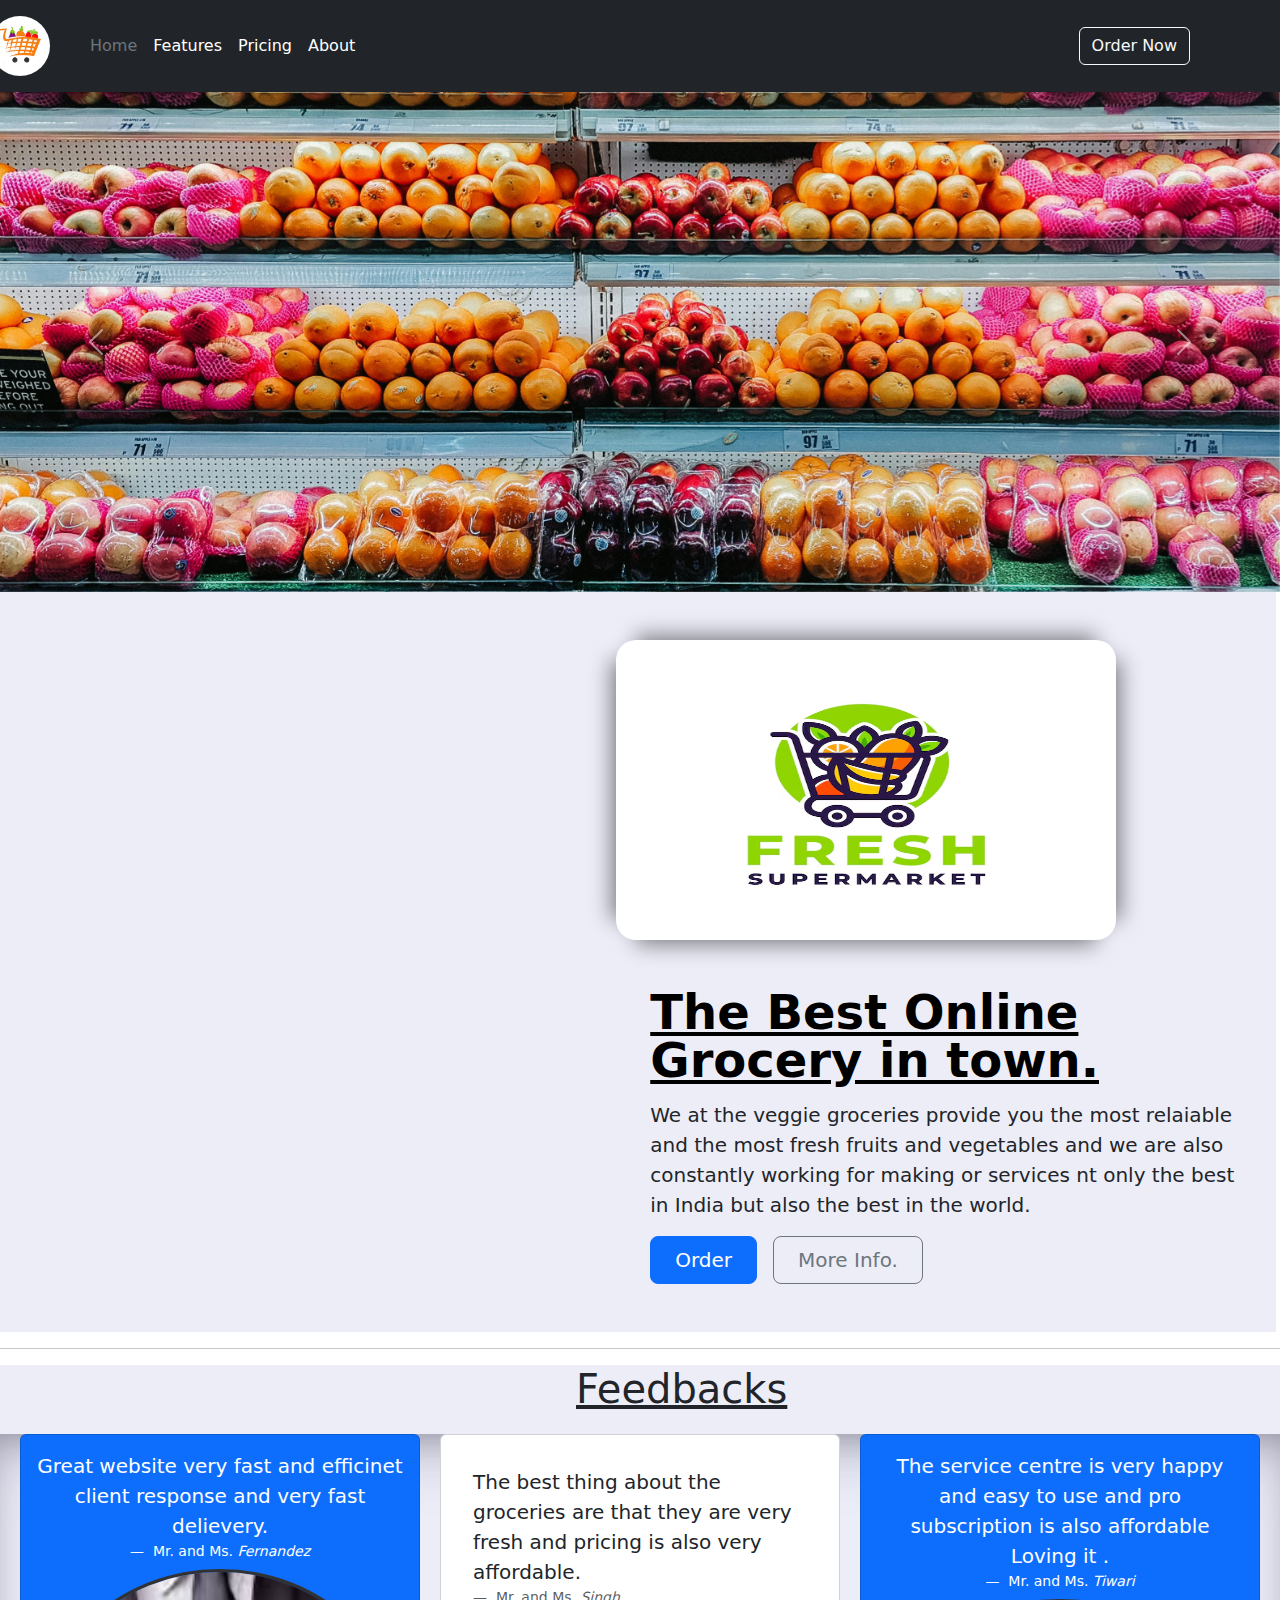
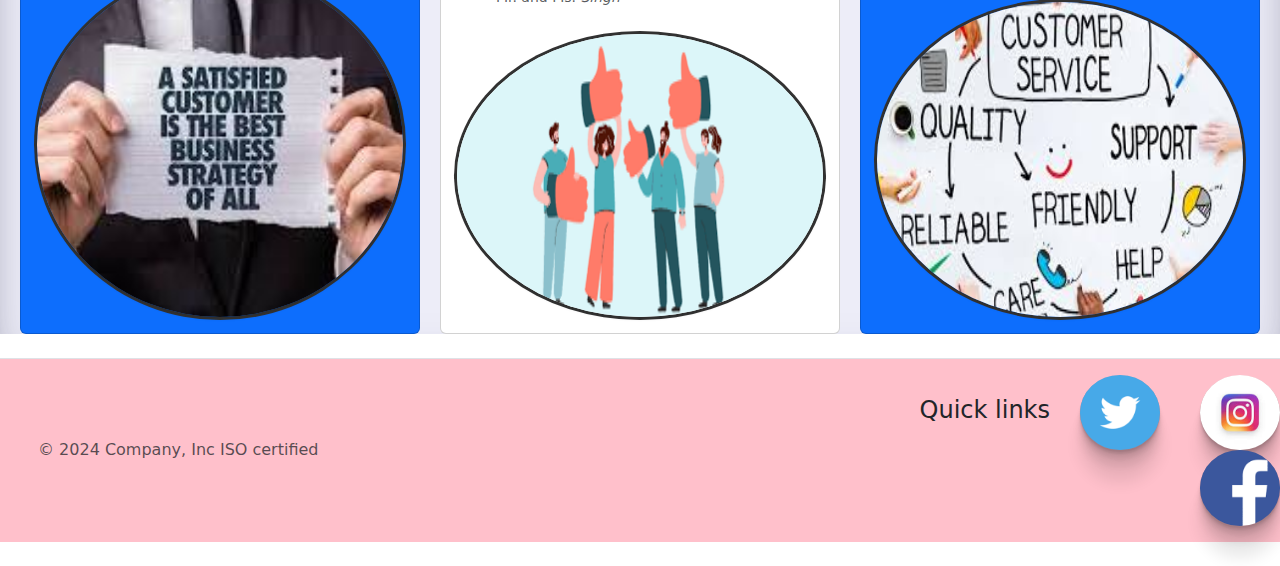
<file: index.html>
<!DOCTYPE html>
<html lang="en">

<head>
    <meta charset="UTF-8">
    <meta name="viewport" content="width=device-width, initial-scale=1.0">
    <link href="https://cdn.jsdelivr.net/npm/bootstrap@5.3.3/dist/css/bootstrap.min.css" rel="stylesheet"
        integrity="sha384-QWTKZyjpPEjISv5WaRU9OFeRpok6YctnYmDr5pNlyT2bRjXh0JMhjY6hW+ALEwIH" crossorigin="anonymous">
        <link rel="stylesheet" href="styles.css">
    <title>Document</title>
</head>

<body>
    <header class="p-3 text-bg-dark">
        <div class="container">
          <div class="d-flex flex-wrap align-items-center justify-content-center justify-content-lg-start">
            <a href="/" class="d-flex align-items-center mb-2 mb-lg-0 text-white text-decoration-none">
              <svg class="bi me-2" width="40" height="32" role="img" aria-label="Bootstrap " src="download.jpeg"><img src=download.png class="image" alt=""></svg>
            </a>
    
            <ul class="nav col-12 col-lg-auto me-lg-auto mb-2 justify-content-center mb-md-0">
              <li><a href="index.html" class=" links nav-link px-2 text-secondary">Home</a></li>
              <li><a href="feature.html" class="links nav-link px-2 text-white">Features</a></li>
              <li><a href="pricing.html" class="links nav-link px-2 text-white">Pricing</a></li>
              
              <li><a href="about.html" class="links nav-link px-2 text-white">About</a></li>
            </ul>
    
            
    
            <div class="text-end">
             <a href="order.html" class="btn btn-outline-light me-2">Order Now</a>
              
            </div>
          </div>
        </div>
      </header>
      <div id="carouselExampleInterval" class="carousel slide" data-bs-ride="carousel">
        <div class="carousel-inner">
          <div class="carousel-item active" data-bs-interval="10000">
            <img src="pexels-carlo-martin-alcordo-1279322-2449665.jpg" class="d-block w-100" alt="...">
          </div>
          <div class="carousel-item" data-bs-interval="2000">
            <img src="pexels-shvetsa-3962285.jpg" class="d-block w-100" alt="...">
          </div>
          <div class="carousel-item">
            <img src="pexels-photo-264636.jpeg" class="d-block w-100" alt="...">
          </div>
        </div>
        <button class="carousel-control-prev" type="button" data-bs-target="#carouselExampleInterval" data-bs-slide="prev">
          <span class="carousel-control-prev-icon" aria-hidden="true"></span>
          <span class="visually-hidden">Previous</span>
        </button>
        <button class="carousel-control-next" type="button" data-bs-target="#carouselExampleInterval" data-bs-slide="next">
          <span class="carousel-control-next-icon" aria-hidden="true"></span>
          <span class="visually-hidden">Next</span>
        </button>
      </div>
      
      <div class="  row flex-lg-row-reverse align-items-center g-5 py-5 maini">
        <div class="col-10 col-sm-8 col-lg-6 logo">
          <img src="supermarket-logo-with-fruit-inside-shopping-cart-logo_513640-3232.avif" class="
          g d-block mx-lg-auto img-fluid" alt="Bootstrap Themes" width="300" height="400" loading="lazy">
        </div>
        <div class="col-lg-6">
          <h1 class="display-5 fw-bold text-body-emphasis lh-1 mb-3 heading">The Best Online Grocery in town.</h1>
          <p class="lead">We at the veggie groceries provide you the most relaiable and the most fresh fruits and vegetables and we are also constantly working for making or services nt only the best in India but also the best in the world. </p>
          <div class="d-grid gap-2 d-md-flex justify-content-md-start">
            <a href="order.html" class="btn btn-primary btn-lg px-4 me-md-2">Order</a>
            <a href="#" class="btn btn-outline-secondary btn-lg px-4">More Info.</a>
          </div>
        </div>
      </div>
      <hr>
      <div class="feed">
        <h1>Feedbacks</h1>
      </div>
      <div class="tumse ">
      <div class="card text-bg-primary text-center p-3 cheetah">
        <figure class="mb-0">
          <blockquote class="blockquote">
            <p>Great website very fast and efficinet client response and very fast delievery.</p>
          </blockquote>
          <figcaption class="blockquote-footer mb-0 text-white">
            Mr. and Ms. <cite title="Source Title">Fernandez</cite>
          </figcaption>
        </figure>
        <img  class="happy" src="download (2).jpeg" alt="">
      </div>
      <div class="card p-3 cheetah">
        <figure class="p-3 mb-0">
          <blockquote class="blockquote">
            <p>The best thing about the groceries are that they are very fresh and pricing is also very affordable.</p>
          </blockquote>
          <figcaption class="blockquote-footer mb-0 text-body-secondary">
           Mr. and Ms. <cite title="Source Title">Singh</cite>
          </figcaption>
        </figure>
        <img src="images.png" class="happy" alt="">
      </div>
      <div class="card text-bg-primary text-center p-3 cheetah">
        <figure class="mb-0">
          <blockquote class="blockquote">
            <p>The service centre is very happy and easy to use and pro subscription is also affordable Loving it
              .</p>
          </blockquote>
          <figcaption class="blockquote-footer mb-0 text-white">
            Mr. and Ms. <cite title="Source Title">Tiwari</cite>
          </figcaption>
        </figure>
        <img src="images.jpeg" class="happy" alt="">
      </div>
      
      </div>
      <footer class="d-flex flex-wrap justify-content-between align-items-center py-3 my-4 border-top">
        <div class="col-md-4 d-flex align-items-center">
          <a href="/" class="mb-3 me-2 mb-md-0 text-body-secondary text-decoration-none lh-1">
            <svg class="bi" width="30" height="24"><use xlink:href="#bootstrap"></use></svg>
          </a>
          <span class="mb-3 mb-md-0 text-body-secondary">© 2024 Company, Inc ISO certified

          </span>
        </div>
    
        <ul class="nav col-md-4 justify-content-end list-unstyled d-flex">
          <h4 class="quick">Quick links</h4>
          <li class="ms-3"><a class="text-body-secondary" href="#"><svg class="bi" width="14" height="14"><use xlink:href="#twitter"></use><img class="hum" src="download (1).png" alt=""></svg></a></li>
          <li class="ms-3"><a class="text-body-secondary" href="#"><svg class="bi" width="24" height="24"><use xlink:href="#instagram"></use><img class="hum" src="download.jpeg" alt=""></svg></a></li>
          <li class="ms-3"><a class="text-body-secondary" href="#"><svg class="bi" width="24" height="24"><use xlink:href="#facebook"></use><img class="hum" src="download (2).png" alt=""></svg></a></li>
        </ul>
      </footer>
      
    <script src="https://cdn.jsdelivr.net/npm/bootstrap@5.3.3/dist/js/bootstrap.bundle.min.js"
        integrity="sha384-YvpcrYf0tY3lHB60NNkmXc5s9fDVZLESaAA55NDzOxhy9GkcIdslK1eN7N6jIeHz"
        crossorigin="anonymous"></script>
        <script>

        </script>
</body>

</html>
</file>
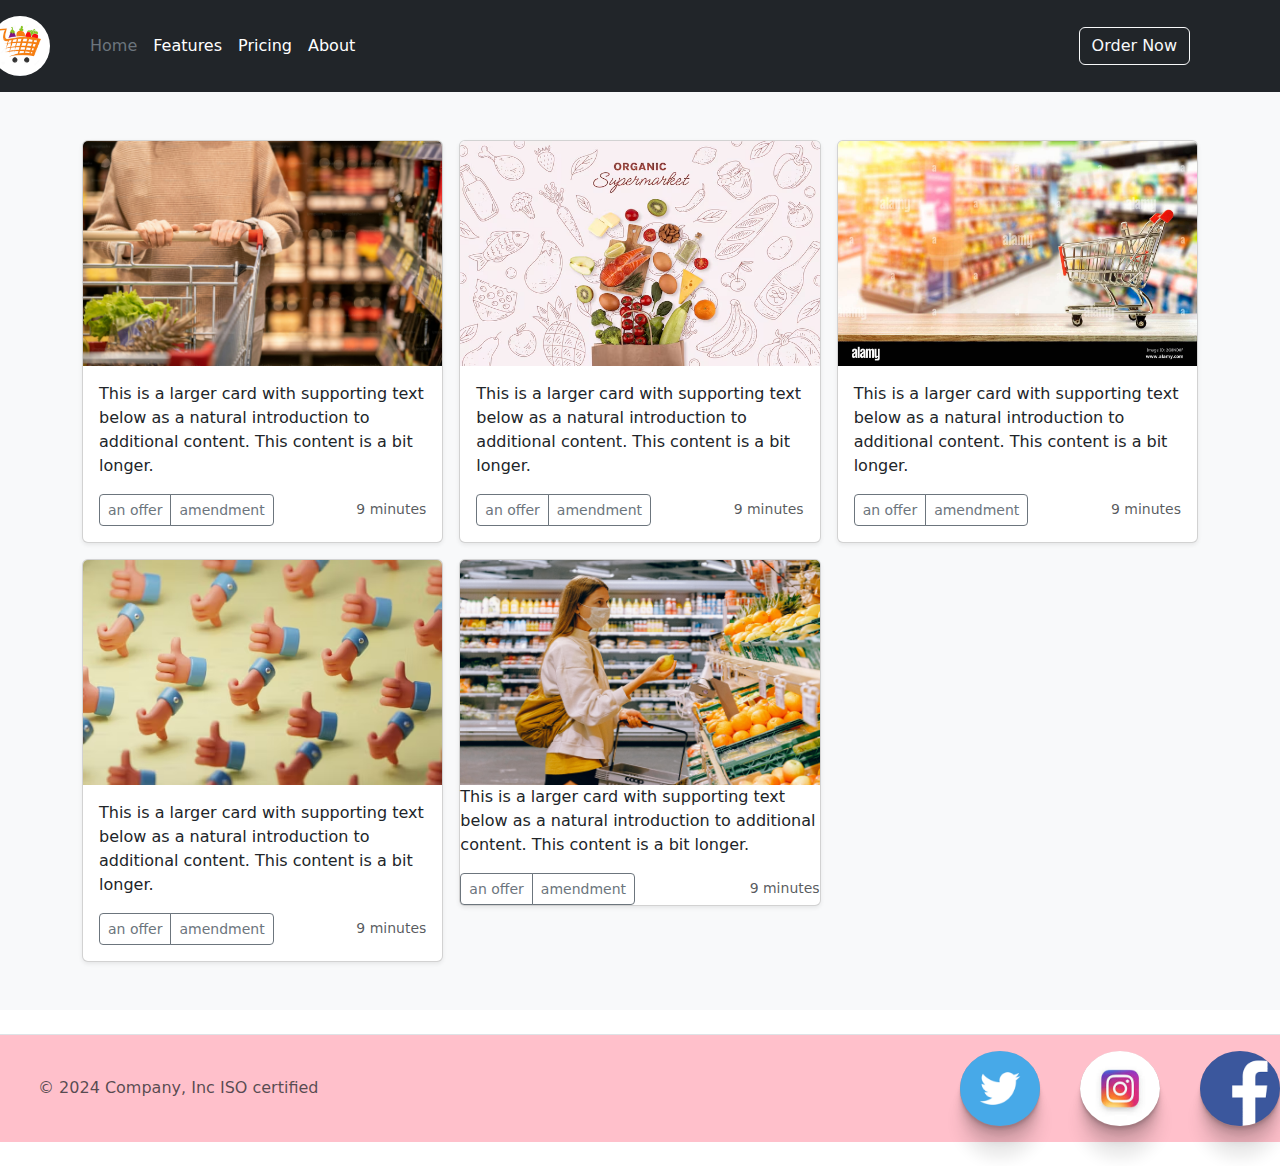
<file: about.html>
<!DOCTYPE html>
<html lang="en">

<head>
    <meta charset="UTF-8">
    <meta name="viewport" content="width=device-width, initial-scale=1.0">
    <link href="https://cdn.jsdelivr.net/npm/bootstrap@5.3.3/dist/css/bootstrap.min.css" rel="stylesheet"
        integrity="sha384-QWTKZyjpPEjISv5WaRU9OFeRpok6YctnYmDr5pNlyT2bRjXh0JMhjY6hW+ALEwIH" crossorigin="anonymous">
    <link rel="stylesheet" href="styles.css">

    <title>Document</title>
</head>

<body>
    <header class="p-3 text-bg-dark">
        <div class="container">
            <div class="d-flex flex-wrap align-items-center justify-content-center justify-content-lg-start">
                <a href="/" class="d-flex align-items-center mb-2 mb-lg-0 text-white text-decoration-none">
                    <svg class="bi me-2" width="40" height="32" role="img" aria-label="Bootstrap "
                        src="download.jpeg"><img src=download.png class="image" alt=""></svg>
                </a>

                <ul class="nav col-12 col-lg-auto me-lg-auto mb-2 justify-content-center mb-md-0">
                    <li><a href="index.html" class=" links nav-link px-2 text-secondary">Home</a></li>
                    <li><a href="feature.html" class="links nav-link px-2 text-white">Features</a></li>
                    <li><a href="pricing.html" class="links nav-link px-2 text-white">Pricing</a></li>

                    <li><a href="about.html" class="links nav-link px-2 text-white">About</a></li>
                </ul>



                <div class="text-end">
                    <a href="order.html" class="btn btn-outline-light me-2">Order Now</a>

                </div>
            </div>
        </div>
    </header>
    <div class="album py-5 bg-body-tertiary">
        <div class="container">
    
          <div class="row row-cols-1 row-cols-sm-2 row-cols-md-3 g-3">
            <div class="col">
              <div class="card shadow-sm">
              <img src="simp.jpeg" class="bd-placeholder-img card-img-top" width="100%" height="225" alt="">
                <div class="card-body">
                  <p class="card-text"><font style="vertical-align: inherit;"><font style="vertical-align: inherit;">This is a larger card with supporting text below as a natural introduction to additional content. This content is a bit longer.</font></font></p>
                  <div class="d-flex justify-content-between align-items-center">
                    <div class="btn-group">
                      <button type="button" class="btn btn-sm btn-outline-secondary" fdprocessedid="fonfob"><font style="vertical-align: inherit;"><font style="vertical-align: inherit;">an offer</font></font></button>
                      <button type="button" class="btn btn-sm btn-outline-secondary" fdprocessedid="qdr7b5"><font style="vertical-align: inherit;"><font style="vertical-align: inherit;">amendment</font></font></button>
                    </div>
                    <small class="text-body-secondary"><font style="vertical-align: inherit;"><font style="vertical-align: inherit;">9 minutes</font></font></small>
                  </div>
                </div>
              </div>
            </div>
            <div class="col">
              <div class="card shadow-sm">
                <img src="simp2.avif" class="bd-placeholder-img card-img-top" width="100%" height="225" alt="">
                <div class="card-body">
                  <p class="card-text"><font style="vertical-align: inherit;"><font style="vertical-align: inherit;">This is a larger card with supporting text below as a natural introduction to additional content. This content is a bit longer.</font></font></p>
                  <div class="d-flex justify-content-between align-items-center">
                    <div class="btn-group">
                      <button type="button" class="btn btn-sm btn-outline-secondary" fdprocessedid="5ttoij"><font style="vertical-align: inherit;"><font style="vertical-align: inherit;">an offer</font></font></button>
                      <button type="button" class="btn btn-sm btn-outline-secondary" fdprocessedid="4bztnn"><font style="vertical-align: inherit;"><font style="vertical-align: inherit;">amendment</font></font></button>
                    </div>
                    <small class="text-body-secondary"><font style="vertical-align: inherit;"><font style="vertical-align: inherit;">9 minutes</font></font></small>
                  </div>
                </div>
              </div>
            </div>
            <div class="col">
              <div class="card shadow-sm">
                <img src="supermarket-grocery-table-background-with-cart-food-and-groceries-blurred-on-store-shelves-high-quality-photo-2G8ND8F.jpg" class="bd-placeholder-img card-img-top" width="100%" height="225" alt="">
                <div class="card-body">
                  <p class="card-text"><font style="vertical-align: inherit;"><font style="vertical-align: inherit;">This is a larger card with supporting text below as a natural introduction to additional content. This content is a bit longer.</font></font></p>
                  <div class="d-flex justify-content-between align-items-center">
                    <div class="btn-group">
                      <button type="button" class="btn btn-sm btn-outline-secondary" fdprocessedid="zi8mpl"><font style="vertical-align: inherit;"><font style="vertical-align: inherit;">an offer</font></font></button>
                      <button type="button" class="btn btn-sm btn-outline-secondary" fdprocessedid="d9ijbi"><font style="vertical-align: inherit;"><font style="vertical-align: inherit;">amendment</font></font></button>
                    </div>
                    <small class="text-body-secondary"><font style="vertical-align: inherit;"><font style="vertical-align: inherit;">9 minutes</font></font></small>
                  </div>
                </div>
              </div>
            </div>
    
            <div class="col">
              <div class="card shadow-sm">
                <img src="premium_photo-1667354154657-5adc088ed55a.avif" class="bd-placeholder-img card-img-top" width="100%" height="225" alt="">
                <div class="card-body">
                  <p class="card-text"><font style="vertical-align: inherit;"><font style="vertical-align: inherit;">This is a larger card with supporting text below as a natural introduction to additional content. This content is a bit longer.</font></font></p>
                  <div class="d-flex justify-content-between align-items-center">
                    <div class="btn-group">
                      <button type="button" class="btn btn-sm btn-outline-secondary" fdprocessedid="c5jcie"><font style="vertical-align: inherit;"><font style="vertical-align: inherit;">an offer</font></font></button>
                      <button type="button" class="btn btn-sm btn-outline-secondary" fdprocessedid="3x4ajm"><font style="vertical-align: inherit;"><font style="vertical-align: inherit;">amendment</font></font></button>
                    </div>
                    <small class="text-body-secondary"><font style="vertical-align: inherit;"><font style="vertical-align: inherit;">9 minutes</font></font></small>
                  </div>
                </div>
              </div>
            </div>
            <div class="col">
              <div class="card shadow-sm">
                <img src="pexels-shvetsa-3962285.jpg" class="bd-placeholder-img card-img-top" width="100%" height="225" alt="">
                  <p class="card-text"><font style="vertical-align: inherit;"><font style="vertical-align: inherit;">This is a larger card with supporting text below as a natural introduction to additional content. This content is a bit longer.</font></font></p>
                  <div class="d-flex justify-content-between align-items-center">
                    <div class="btn-group">
                      <button type="button" class="btn btn-sm btn-outline-secondary" fdprocessedid="rhw3ph"><font style="vertical-align: inherit;"><font style="vertical-align: inherit;">an offer</font></font></button>
                      <button type="button" class="btn btn-sm btn-outline-secondary" fdprocessedid="lpx6i9"><font style="vertical-align: inherit;"><font style="vertical-align: inherit;">amendment</font></font></button>
                    </div>
                    <small class="text-body-secondary"><font style="vertical-align: inherit;"><font style="vertical-align: inherit;">9 minutes</font></font></small>
                  </div>
                </div>
              </div>
            </div>
           
    
           
                  
                  </div>
                </div>
              </div>
            </div>
          </div>
        </div>
      </div>
    <footer class="d-flex flex-wrap justify-content-between align-items-center py-3 my-4 border-top">
        <div class="col-md-4 d-flex align-items-center">
            <a href="/" class="mb-3 me-2 mb-md-0 text-body-secondary text-decoration-none lh-1">
                <svg class="bi" width="30" height="24">
                    <use xlink:href="#bootstrap"></use>
                </svg>
            </a>
            <span class="mb-3 mb-md-0 text-body-secondary">© 2024 Company, Inc ISO certified

            </span>
        </div>

        <ul class="nav col-md-4 justify-content-end list-unstyled d-flex">

            <li class="ms-3"><a class="text-body-secondary" href="#"><svg class="bi" width="14" height="14">
                        <use xlink:href="#twitter"></use><img class="hum" src="download (1).png" alt="">
                    </svg></a></li>
            <li class="ms-3"><a class="text-body-secondary" href="#"><svg class="bi" width="24" height="24">
                        <use xlink:href="#instagram"></use><img class="hum" src="download.jpeg" alt="">
                    </svg></a></li>
            <li class="ms-3"><a class="text-body-secondary" href="#"><svg class="bi" width="24" height="24">
                        <use xlink:href="#facebook"></use><img class="hum" src="download (2).png" alt="">
                    </svg></a></li>
        </ul>
    </footer>
    <script src="https://cdn.jsdelivr.net/npm/bootstrap@5.3.3/dist/js/bootstrap.bundle.min.js"
        integrity="sha384-YvpcrYf0tY3lHB60NNkmXc5s9fDVZLESaAA55NDzOxhy9GkcIdslK1eN7N6jIeHz"
        crossorigin="anonymous"></script>
</body>


</html>
</file>
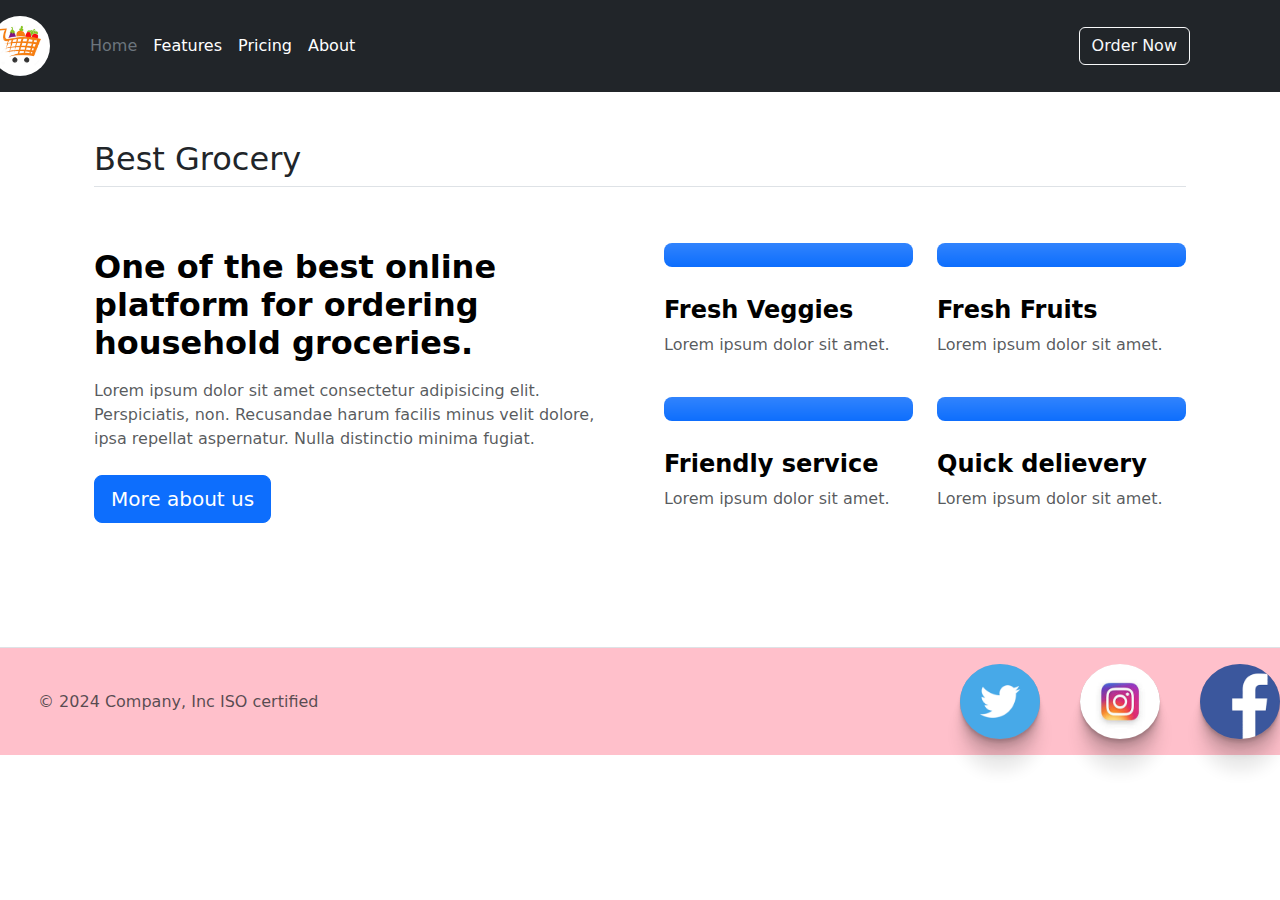
<file: feature.html>
<!DOCTYPE html>
<html lang="en">
<head>
    <meta charset="UTF-8">
    <meta name="viewport" content="width=device-width, initial-scale=1.0">
    <link href="https://cdn.jsdelivr.net/npm/bootstrap@5.3.3/dist/css/bootstrap.min.css" rel="stylesheet"
    integrity="sha384-QWTKZyjpPEjISv5WaRU9OFeRpok6YctnYmDr5pNlyT2bRjXh0JMhjY6hW+ALEwIH" crossorigin="anonymous">
    <link rel="stylesheet" href="styles.css">
    <title>Document</title>
</head>
<body>
    <header class="p-3 text-bg-dark">
        <div class="container">
          <div class="d-flex flex-wrap align-items-center justify-content-center justify-content-lg-start">
            <a href="/" class="d-flex align-items-center mb-2 mb-lg-0 text-white text-decoration-none">
              <svg class="bi me-2" width="40" height="32" role="img" aria-label="Bootstrap " src="download.jpeg"><img src=download.png class="image" alt=""></svg>
            </a>
    
            <ul class="nav col-12 col-lg-auto me-lg-auto mb-2 justify-content-center mb-md-0">
              <li><a href="index.html" class=" links nav-link px-2 text-secondary">Home</a></li>
              <li><a href="feature.html" class="links nav-link px-2 text-white">Features</a></li>
              <li><a href="pricing.html" class="links nav-link px-2 text-white">Pricing</a></li>
             
              <li><a href="#" class="links nav-link px-2 text-white">About</a></li>
            </ul>
    
           
    
            <div class="text-end">
             <a href="order.html" class="btn btn-outline-light me-2">Order Now</a>
              
            </div>
          </div>
        </div>
      </header>
    <div class="container px-4 py-5">
        <h2 class="pb-2 border-bottom">Best Grocery</h2>
    
        <div class="row row-cols-1 row-cols-md-2 align-items-md-center g-5 py-5">
          <div class="col d-flex flex-column align-items-start gap-2">
            <h2 class="fw-bold text-body-emphasis">One of the best online platform for ordering household groceries.</h2>
            <p class="text-body-secondary">Lorem ipsum dolor sit amet consectetur adipisicing elit. Perspiciatis, non. Recusandae harum facilis minus velit dolore, ipsa repellat aspernatur. Nulla distinctio minima fugiat.</p>
            <a href="" class="btn btn-primary btn-lg">More about us</a>
          </div>
    
          <div class="col">
            <div class="row row-cols-1 row-cols-sm-2 g-4">
              <div class="col d-flex flex-column gap-2">
                <div class="feature-icon-small d-inline-flex align-items-center justify-content-center text-bg-primary bg-gradient fs-4 rounded-3">
                  <svg class="bi" width="1em" height="1em">
                    <use xlink:href="#collection"></use>
                  </svg>
                </div>
                <h4 class="fw-semibold mb-0 text-body-emphasis">Fresh Veggies</h4>
                <p class="text-body-secondary">Lorem ipsum dolor sit amet.</p>
              </div>
    
              <div class="col d-flex flex-column gap-2">
                <div class="feature-icon-small d-inline-flex align-items-center justify-content-center text-bg-primary bg-gradient fs-4 rounded-3">
                  <svg class="bi" width="1em" height="1em">
                    <use xlink:href="#gear-fill"></use>
                  </svg>
                </div>
                <h4 class="fw-semibold mb-0 text-body-emphasis">Fresh Fruits</h4>
                <p class="text-body-secondary">Lorem ipsum dolor sit amet.</p>
              </div>
    
              <div class="col d-flex flex-column gap-2">
                <div class="feature-icon-small d-inline-flex align-items-center justify-content-center text-bg-primary bg-gradient fs-4 rounded-3">
                  <svg class="bi" width="1em" height="1em">
                    <use xlink:href="#speedometer"></use>
                  </svg>
                </div>
                <h4 class="fw-semibold mb-0 text-body-emphasis">Friendly service</h4>
                <p class="text-body-secondary">Lorem ipsum dolor sit amet.</p>
              </div>
    
              <div class="col d-flex flex-column gap-2">
                <div class="feature-icon-small d-inline-flex align-items-center justify-content-center text-bg-primary bg-gradient fs-4 rounded-3">
                  <svg class="bi" width="1em" height="1em">
                    <use xlink:href="#table"></use>
                  </svg>
                </div>
                <h4 class="fw-semibold mb-0 text-body-emphasis">Quick delievery</h4>
                <p class="text-body-secondary">
                  Lorem ipsum dolor sit amet.
                </p>
              </div>
            </div>
          </div>
        </div>
      </div>
      <footer class="d-flex flex-wrap justify-content-between align-items-center py-3 my-4 border-top">
        <div class="col-md-4 d-flex align-items-center">
          <a href="/" class="mb-3 me-2 mb-md-0 text-body-secondary text-decoration-none lh-1">
            <svg class="bi" width="30" height="24"><use xlink:href="#bootstrap"></use></svg>
          </a>
          <span class="mb-3 mb-md-0 text-body-secondary">© 2024 Company, Inc ISO certified

          </span>
        </div>
    
        <ul class="nav col-md-4 justify-content-end list-unstyled d-flex">
          
          <li class="ms-3"><a class="text-body-secondary" href="#"><svg class="bi" width="14" height="14"><use xlink:href="#twitter"></use><img class="hum" src="download (1).png" alt=""></svg></a></li>
          <li class="ms-3"><a class="text-body-secondary" href="#"><svg class="bi" width="24" height="24"><use xlink:href="#instagram"></use><img class="hum" src="download.jpeg" alt=""></svg></a></li>
          <li class="ms-3"><a class="text-body-secondary" href="#"><svg class="bi" width="24" height="24"><use xlink:href="#facebook"></use><img class="hum" src="download (2).png" alt=""></svg></a></li>
        </ul>
      </footer>
    <script src="https://cdn.jsdelivr.net/npm/bootstrap@5.3.3/dist/js/bootstrap.bundle.min.js"
    integrity="sha384-YvpcrYf0tY3lHB60NNkmXc5s9fDVZLESaAA55NDzOxhy9GkcIdslK1eN7N6jIeHz"
    crossorigin="anonymous"></script>
</body>
</html>
</file>
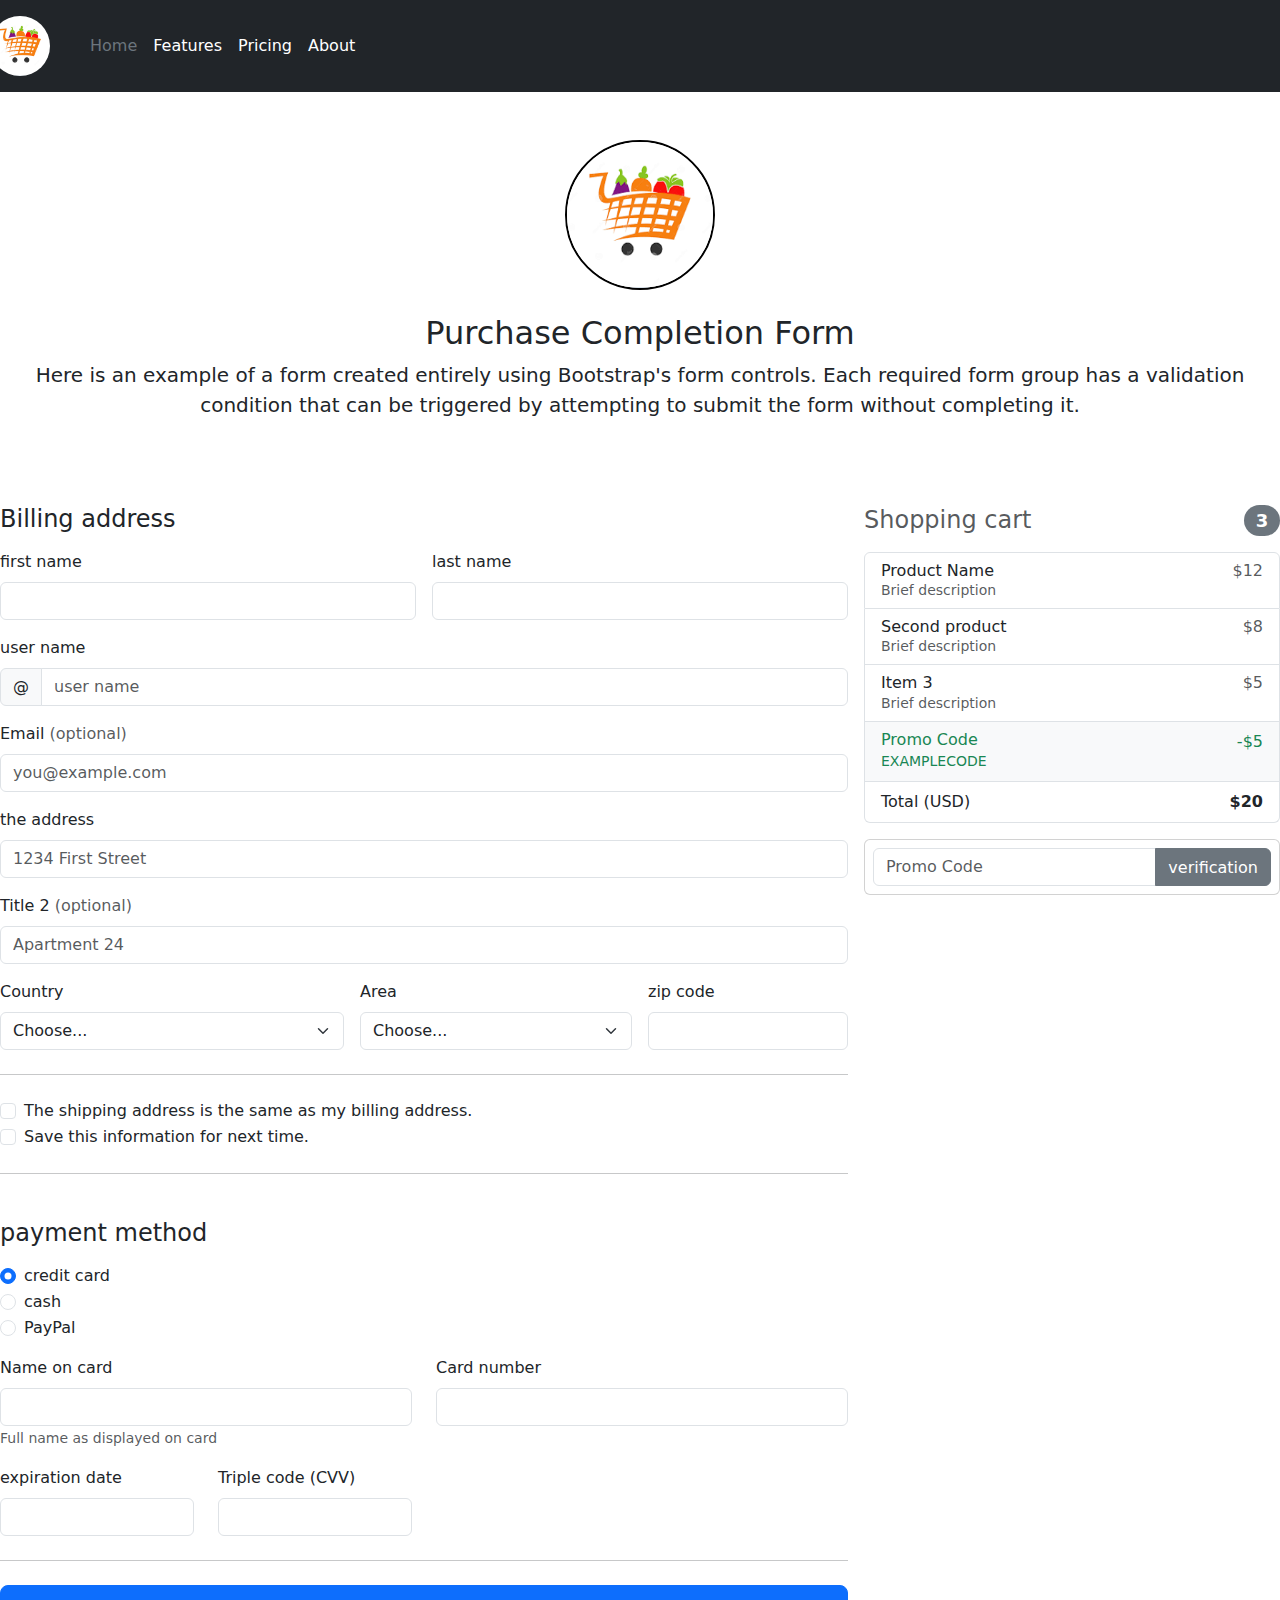
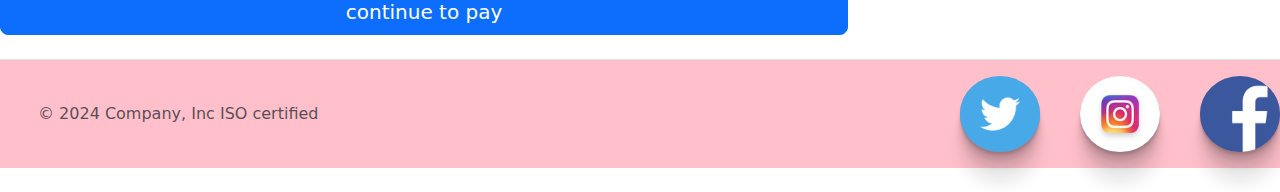
<file: order.html>
<!DOCTYPE html>
<html lang="en">
<head>
    <meta charset="UTF-8">
    <meta name="viewport" content="width=device-width, initial-scale=1.0">
    <link href="https://cdn.jsdelivr.net/npm/bootstrap@5.3.3/dist/css/bootstrap.min.css" rel="stylesheet"
    integrity="sha384-QWTKZyjpPEjISv5WaRU9OFeRpok6YctnYmDr5pNlyT2bRjXh0JMhjY6hW+ALEwIH" crossorigin="anonymous">
    <link rel="stylesheet" href="styles.css">
    <title>Document</title>
</head>
<body>
    <header class="p-3 text-bg-dark">
        <div class="container">
          <div class="d-flex flex-wrap align-items-center justify-content-center justify-content-lg-start">
            <a href="/" class="d-flex align-items-center mb-2 mb-lg-0 text-white text-decoration-none">
              <svg class="bi me-2" width="40" height="32" role="img" aria-label="Bootstrap " src="download.jpeg"><img src=download.png class="image" alt=""></svg>
            </a>
    
            <ul class="nav col-12 col-lg-auto me-lg-auto mb-2 justify-content-center mb-md-0">
              <li><a href="index.html" class=" links nav-link px-2 text-secondary">Home</a></li>
              <li><a href="feature.html" class="links nav-link px-2 text-white">Features</a></li>
              <li><a href="pricing.html" class="links nav-link px-2 text-white">Pricing</a></li>
              
              <li><a href="about.html" class="links nav-link px-2 text-white">About</a></li>
            </ul>
    
          
    
            <div class="text-end">
             
            </div>
          </div>
        </div>
      </header>
    <main>
        <div class="py-5 text-center ">
          <img class="d-block mx-auto mb-4 aaja" src="download.png" alt="" width="72" height="57">
          <h2><font style="vertical-align: inherit;"><font style="vertical-align: inherit;">Purchase Completion Form</font></font></h2>
          <p class="lead"><font style="vertical-align: inherit;"><font style="vertical-align: inherit;">Here is an example of a form created entirely using Bootstrap's form controls. Each required form group has a validation condition that can be triggered by attempting to submit the form without completing it.</font></font></p>
        </div>
    
        <div class="row g-3">
          <div class="col-md-5 col-lg-4 order-md-last">
            <h4 class="d-flex justify-content-between align-items-center mb-3">
              <span class="text-body-secondary"><font style="vertical-align: inherit;"><font style="vertical-align: inherit;">Shopping cart</font></font></span>
              <span class="badge bg-secondary rounded-pill"><font style="vertical-align: inherit;"><font style="vertical-align: inherit;">3</font></font></span>
            </h4>
            <ul class="list-group mb-3">
              <li class="list-group-item d-flex justify-content-between lh-sm">
                <div>
                  <h6 class="my-0"><font style="vertical-align: inherit;"><font style="vertical-align: inherit;">Product Name</font></font></h6>
                  <small class="text-body-secondary"><font style="vertical-align: inherit;"><font style="vertical-align: inherit;">Brief description</font></font></small>
                </div>
                <span class="text-body-secondary"><font style="vertical-align: inherit;"><font style="vertical-align: inherit;">$12</font></font></span>
              </li>
              <li class="list-group-item d-flex justify-content-between lh-sm">
                <div>
                  <h6 class="my-0"><font style="vertical-align: inherit;"><font style="vertical-align: inherit;">Second product</font></font></h6>
                  <small class="text-body-secondary"><font style="vertical-align: inherit;"><font style="vertical-align: inherit;">Brief description</font></font></small>
                </div>
                <span class="text-body-secondary"><font style="vertical-align: inherit;"><font style="vertical-align: inherit;">$8</font></font></span>
              </li>
              <li class="list-group-item d-flex justify-content-between lh-sm">
                <div>
                  <h6 class="my-0"><font style="vertical-align: inherit;"><font style="vertical-align: inherit;">Item 3</font></font></h6>
                  <small class="text-body-secondary"><font style="vertical-align: inherit;"><font style="vertical-align: inherit;">Brief description</font></font></small>
                </div>
                <span class="text-body-secondary"><font style="vertical-align: inherit;"><font style="vertical-align: inherit;">$5</font></font></span>
              </li>
              <li class="list-group-item d-flex justify-content-between bg-body-tertiary">
                <div class="text-success">
                  <h6 class="my-0"><font style="vertical-align: inherit;"><font style="vertical-align: inherit;">Promo Code</font></font></h6>
                  <small><font style="vertical-align: inherit;"><font style="vertical-align: inherit;">EXAMPLECODE</font></font></small>
                </div>
                <span class="text-success"><font style="vertical-align: inherit;"><font style="vertical-align: inherit;">-$5</font></font></span>
              </li>
              <li class="list-group-item d-flex justify-content-between">
                <span><font style="vertical-align: inherit;"><font style="vertical-align: inherit;">Total (USD)</font></font></span>
                <strong><font style="vertical-align: inherit;"><font style="vertical-align: inherit;">$20</font></font></strong>
              </li>
            </ul>
    
            <form class="card p-2">
              <div class="input-group">
                <input type="text" class="form-control" placeholder="Promo Code" fdprocessedid="senje">
                <button type="submit" class="btn btn-secondary" fdprocessedid="tiser"><font style="vertical-align: inherit;"><font style="vertical-align: inherit;">verification</font></font></button>
              </div>
            </form>
          </div>
          <div class="col-md-7 col-lg-8">
            <h4 class="mb-3"><font style="vertical-align: inherit;"><font style="vertical-align: inherit;">Billing address</font></font></h4>
            <form class="needs-validation" novalidate="">
              <div class="row g-3">
                <div class="col-sm-6">
                  <label for="firstName" class="form-label"><font style="vertical-align: inherit;"><font style="vertical-align: inherit;">first name</font></font></label>
                  <input type="text" class="form-control" id="firstName" placeholder="" value="" required="" fdprocessedid="rtb70l">
                  <div class="invalid-feedback"><font style="vertical-align: inherit;"><font style="vertical-align: inherit;">
                    Please enter a valid first name.
                  </font></font></div>
                </div>
    
                <div class="col-sm-6">
                  <label for="lastName" class="form-label"><font style="vertical-align: inherit;"><font style="vertical-align: inherit;">last name</font></font></label>
                  <input type="text" class="form-control" id="lastName" placeholder="" value="" required="" fdprocessedid="o0ldpt">
                  <div class="invalid-feedback"><font style="vertical-align: inherit;"><font style="vertical-align: inherit;">
                    Please enter a valid last name.
                  </font></font></div>
                </div>
    
                <div class="col-12">
                  <label for="username" class="form-label"><font style="vertical-align: inherit;"><font style="vertical-align: inherit;">user name</font></font></label>
                  <div class="input-group has-validation">
                    <span class="input-group-text"><font style="vertical-align: inherit;"><font style="vertical-align: inherit;">@</font></font></span>
                    <input type="text" class="form-control" id="username" placeholder="user name" required="" fdprocessedid="8kl38">
                  <div class="invalid-feedback"><font style="vertical-align: inherit;"><font style="vertical-align: inherit;">
                    Your username is required.
                    </font></font></div>
                  </div>
                </div>
    
                <div class="col-12">
                  <label for="email" class="form-label"><font style="vertical-align: inherit;"><font style="vertical-align: inherit;">Email </font></font><span class="text-body-secondary"><font style="vertical-align: inherit;"><font style="vertical-align: inherit;">(optional)</font></font></span></label>
                  <input type="email" class="form-control" id="email" placeholder="you@example.com" fdprocessedid="v82y3">
                  <div class="invalid-feedback"><font style="vertical-align: inherit;"><font style="vertical-align: inherit;">
                    Please enter a valid email address to receive shipping updates.
                  </font></font></div>
                </div>
    
                <div class="col-12">
                  <label for="address" class="form-label"><font style="vertical-align: inherit;"><font style="vertical-align: inherit;">the address</font></font></label>
                  <input type="text" class="form-control" id="address" placeholder="1234 First Street" required="" fdprocessedid="3z0vsj">
                  <div class="invalid-feedback"><font style="vertical-align: inherit;"><font style="vertical-align: inherit;">
                    Please enter your shipping address.
                  </font></font></div>
                </div>
    
                <div class="col-12">
                  <label for="address2" class="form-label"><font style="vertical-align: inherit;"><font style="vertical-align: inherit;">Title 2 </font></font><span class="text-body-secondary"><font style="vertical-align: inherit;"><font style="vertical-align: inherit;">(optional)</font></font></span></label>
                  <input type="text" class="form-control" id="address2" placeholder="Apartment 24" fdprocessedid="vd2tso">
                </div>
    
                <div class="col-md-5">
                  <label for="country" class="form-label"><font style="vertical-align: inherit;"><font style="vertical-align: inherit;">Country</font></font></label>
                  <select class="form-select" id="country" required="" fdprocessedid="mpzdlj">
                    <option value=""><font style="vertical-align: inherit;"><font style="vertical-align: inherit;">Choose...</font></font></option>
                    <option><font style="vertical-align: inherit;"><font style="vertical-align: inherit;">USA</font></font></option>
                  </select>
                  <div class="invalid-feedback"><font style="vertical-align: inherit;"><font style="vertical-align: inherit;">
                    Please select a valid country.
                  </font></font></div>
                </div>
    
                <div class="col-md-4">
                  <label for="state" class="form-label"><font style="vertical-align: inherit;"><font style="vertical-align: inherit;">Area</font></font></label>
                  <select class="form-select" id="state" required="" fdprocessedid="m2adh">
                    <option value=""><font style="vertical-align: inherit;"><font style="vertical-align: inherit;">Choose...</font></font></option>
                    <option><font style="vertical-align: inherit;"><font style="vertical-align: inherit;">California</font></font></option>
                  </select>
                  <div class="invalid-feedback"><font style="vertical-align: inherit;"><font style="vertical-align: inherit;">
                    Please select a valid region name.
                  </font></font></div>
                </div>
    
                <div class="col-md-3">
                  <label for="zip" class="form-label"><font style="vertical-align: inherit;"><font style="vertical-align: inherit;">zip code</font></font></label>
                  <input type="text" class="form-control" id="zip" placeholder="" required="" fdprocessedid="ovvbbt">
                  <div class="invalid-feedback"><font style="vertical-align: inherit;"><font style="vertical-align: inherit;">
                    Zip code is required.
                  </font></font></div>
                </div>
              </div>
    
              <hr class="my-4">
    
              <div class="form-check">
                <input type="checkbox" class="form-check-input" id="same-address">
                <label class="form-check-label" for="same-address"><font style="vertical-align: inherit;"><font style="vertical-align: inherit;">The shipping address is the same as my billing address.</font></font></label>
              </div>
    
              <div class="form-check">
                <input type="checkbox" class="form-check-input" id="save-info">
                <label class="form-check-label" for="save-info"><font style="vertical-align: inherit;"><font style="vertical-align: inherit;">Save this information for next time.</font></font></label>
              </div>
    
              <hr class="my-4">
    
              <h4 class="mb-3"><font style="vertical-align: inherit;"><font style="vertical-align: inherit;">payment method</font></font></h4>
    
              <div class="my-3">
                <div class="form-check">
                  <input id="credit" name="paymentMethod" type="radio" class="form-check-input" checked="" required="">
                  <label class="form-check-label" for="credit"><font style="vertical-align: inherit;"><font style="vertical-align: inherit;">credit card</font></font></label>
                </div>
                <div class="form-check">
                  <input id="cash" name="paymentMethod" type="radio" class="form-check-input" required="">
                  <label class="form-check-label" for="cash"><font style="vertical-align: inherit;"><font style="vertical-align: inherit;">cash</font></font></label>
                </div>
                <div class="form-check">
                  <input id="paypal" name="paymentMethod" type="radio" class="form-check-input" required="">
                  <label class="form-check-label" for="paypal"><font style="vertical-align: inherit;"><font style="vertical-align: inherit;">PayPal</font></font></label>
                </div>
              </div>
    
              <div class="row gy-3">
                <div class="col-md-6">
                  <label for="cc-name" class="form-label"><font style="vertical-align: inherit;"><font style="vertical-align: inherit;">Name on card</font></font></label>
                  <input type="text" class="form-control" id="cc-name" placeholder="" required="" fdprocessedid="so4s3m">
                  <small class="text-body-secondary"><font style="vertical-align: inherit;"><font style="vertical-align: inherit;">Full name as displayed on card</font></font></small>
                  <div class="invalid-feedback"><font style="vertical-align: inherit;"><font style="vertical-align: inherit;">
                    Name on card is required.
                  </font></font></div>
                </div>
    
                <div class="col-md-6">
                  <label for="cc-number" class="form-label"><font style="vertical-align: inherit;"><font style="vertical-align: inherit;">Card number</font></font></label>
                  <input type="text" class="form-control" id="cc-number" placeholder="" required="" fdprocessedid="645z1">
                  <div class="invalid-feedback"><font style="vertical-align: inherit;"><font style="vertical-align: inherit;">
                    Credit card number required
                  </font></font></div>
                </div>
    
                <div class="col-md-3">
                  <label for="cc-expiration" class="form-label"><font style="vertical-align: inherit;"><font style="vertical-align: inherit;">expiration date</font></font></label>
                  <input type="text" class="form-control" id="cc-expiration" placeholder="" required="" fdprocessedid="thaf8k">
                  <div class="invalid-feedback"><font style="vertical-align: inherit;"><font style="vertical-align: inherit;">
                    Expiry date required
                  </font></font></div>
                </div>
    
                <div class="col-md-3">
                  <label for="cc-cvv" class="form-label"><font style="vertical-align: inherit;"><font style="vertical-align: inherit;">Triple code (CVV)</font></font></label>
                  <input type="text" class="form-control" id="cc-cvv" placeholder="" required="" fdprocessedid="dmy7g">
                  <div class="invalid-feedback"><font style="vertical-align: inherit;"><font style="vertical-align: inherit;">
                    Security code required
                  </font></font></div>
                </div>
              </div>
    
              <hr class="my-4">
    
              <button class="w-100 btn btn-primary btn-lg" type="submit" fdprocessedid="zqjzi"><font style="vertical-align: inherit;"><font style="vertical-align: inherit;">continue to pay</font></font></button>
            </form>
          </div>
        </div>
      </main>
      <footer class="d-flex flex-wrap justify-content-between align-items-center py-3 my-4 border-top">
        <div class="col-md-4 d-flex align-items-center">
          <a href="/" class="mb-3 me-2 mb-md-0 text-body-secondary text-decoration-none lh-1">
            <svg class="bi" width="30" height="24"><use xlink:href="#bootstrap"></use></svg>
          </a>
          <span class="mb-3 mb-md-0 text-body-secondary">© 2024 Company, Inc ISO certified

          </span>
        </div>
    
        <ul class="nav col-md-4 justify-content-end list-unstyled d-flex">
          
          <li class="ms-3"><a class="text-body-secondary" href="#"><svg class="bi" width="14" height="14"><use xlink:href="#twitter"></use><img class="hum" src="download (1).png" alt=""></svg></a></li>
          <li class="ms-3"><a class="text-body-secondary" href="#"><svg class="bi" width="24" height="24"><use xlink:href="#instagram"></use><img class="hum" src="download.jpeg" alt=""></svg></a></li>
          <li class="ms-3"><a class="text-body-secondary" href="#"><svg class="bi" width="24" height="24"><use xlink:href="#facebook"></use><img class="hum" src="download (2).png" alt=""></svg></a></li>
        </ul>
      </footer>
    <script src="https://cdn.jsdelivr.net/npm/bootstrap@5.3.3/dist/js/bootstrap.bundle.min.js"
    integrity="sha384-YvpcrYf0tY3lHB60NNkmXc5s9fDVZLESaAA55NDzOxhy9GkcIdslK1eN7N6jIeHz"
    crossorigin="anonymous"></script>
</body>
</html>
</file>
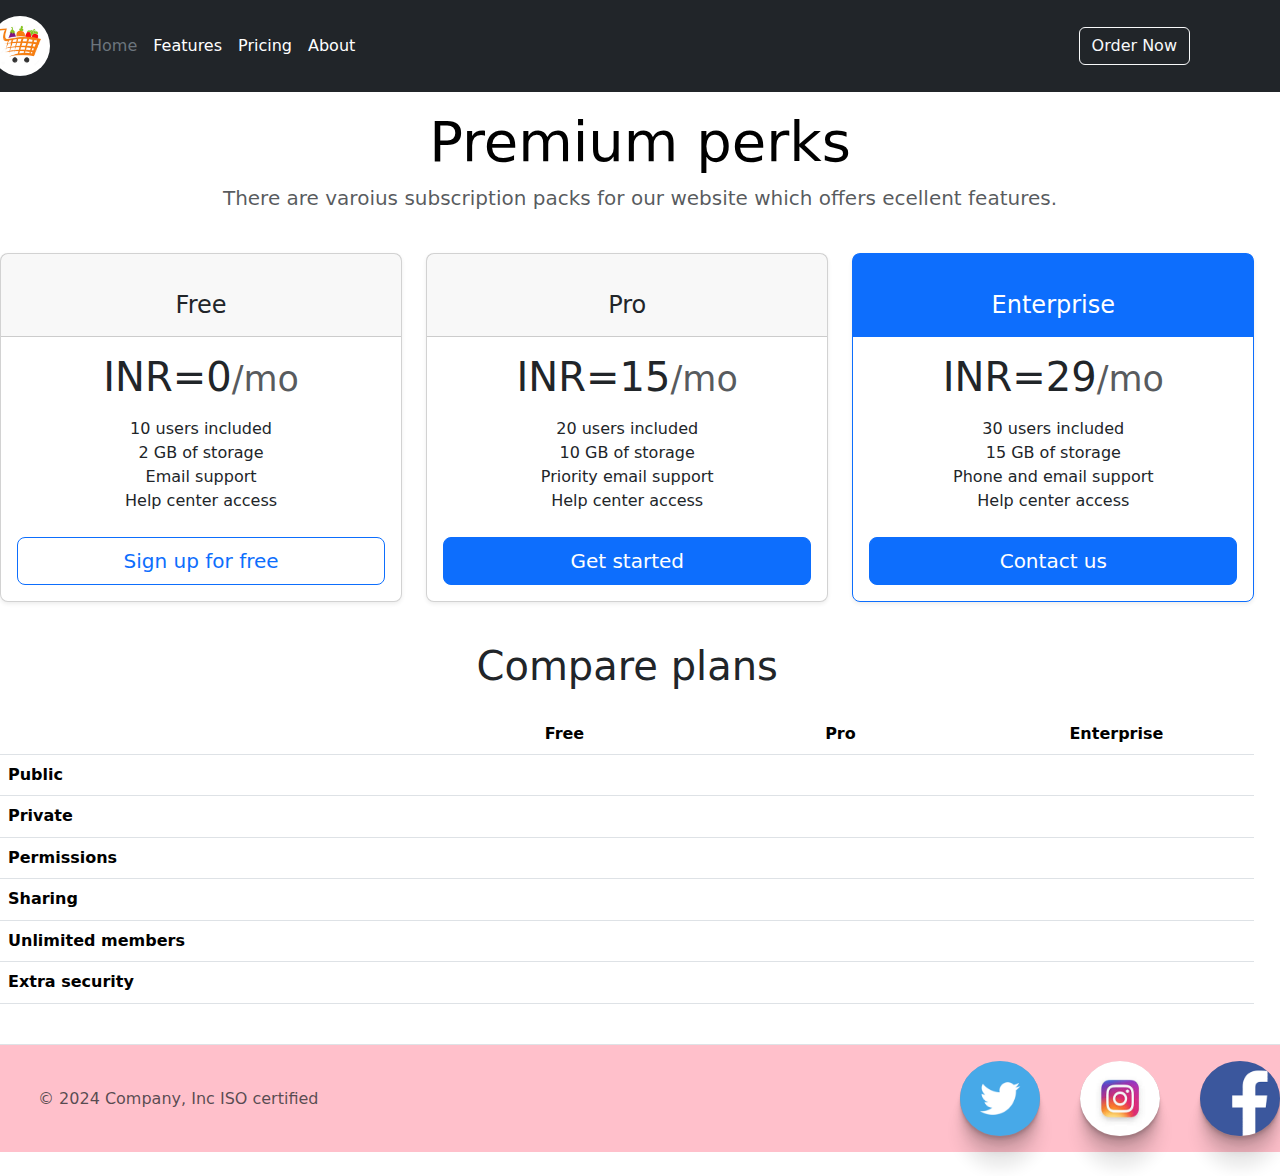
<file: pricing.html>
<!DOCTYPE html>
<html lang="en">
<head>
    <meta charset="UTF-8">
    <meta name="viewport" content="width=device-width, initial-scale=1.0">
    <link href="https://cdn.jsdelivr.net/npm/bootstrap@5.3.3/dist/css/bootstrap.min.css" rel="stylesheet"
        integrity="sha384-QWTKZyjpPEjISv5WaRU9OFeRpok6YctnYmDr5pNlyT2bRjXh0JMhjY6hW+ALEwIH" crossorigin="anonymous">
    <link rel="stylesheet" href="styles.css">
    <title>Document</title>
</head>
<body>
    <header class="p-3 text-bg-dark">
        <div class="container">
          <div class="d-flex flex-wrap align-items-center justify-content-center justify-content-lg-start">
            <a href="/" class="d-flex align-items-center mb-2 mb-lg-0 text-white text-decoration-none">
              <svg class="bi me-2" width="40" height="32" role="img" aria-label="Bootstrap " src="download.jpeg"><img src=download.png class="image" alt=""></svg>
            </a>
    
            <ul class="nav col-12 col-lg-auto me-lg-auto mb-2 justify-content-center mb-md-0">
              <li><a href="index.html" class=" links nav-link px-2 text-secondary">Home</a></li>
              <li><a href="feature.html" class="links nav-link px-2 text-white">Features</a></li>
              <li><a href="pricing.html" class="links nav-link px-2 text-white">Pricing</a></li>
             
              <li><a href="about.html" class="links nav-link px-2 text-white">About</a></li>
            </ul>
    
          
    
            <div class="text-end">
              <a href="order.html" class="btn btn-outline-light me-2">Order Now</a>
              
            </div>
          </div>
        </div>
      </header>
    <div class="pricing-header p-3 pb-md-4 mx-auto text-center">
        <h1 class="display-4 fw-normal text-body-emphasis">Premium perks</h1>
        <p class="fs-5 text-body-secondary">There are varoius subscription packs for our website which offers ecellent features.</p>
      </div>
      <main class="haider">
        <div class="row row-cols-1 row-cols-md-3 mb-3 text-center">
          <div class="col">
            <div class="card mb-4 rounded-3 shadow-sm">
              <div class="card-header py-3">
                <h4 class="my-0 fw-normal">Free</h4>
              </div>
              <div class="card-body">
                <h1 class="card-title pricing-card-title">INR=0<small class="text-body-secondary fw-light">/mo</small></h1>
                <ul class="list-unstyled mt-3 mb-4">
                  <li>10 users included</li>
                  <li>2 GB of storage</li>
                  <li>Email support</li>
                  <li>Help center access</li>
                </ul>
                <button type="button" class="w-100 btn btn-lg btn-outline-primary">Sign up for free</button>
              </div>
            </div>
          </div>
          <div class="col">
            <div class="card mb-4 rounded-3 shadow-sm">
              <div class="card-header py-3">
                <h4 class="my-0 fw-normal">Pro</h4>
              </div>
              <div class="card-body">
                <h1 class="card-title pricing-card-title">INR=15<small class="text-body-secondary fw-light">/mo</small></h1>
                <ul class="list-unstyled mt-3 mb-4">
                  <li>20 users included</li>
                  <li>10 GB of storage</li>
                  <li>Priority email support</li>
                  <li>Help center access</li>
                </ul>
                <button type="button" class="w-100 btn btn-lg btn-primary">Get started</button>
              </div>
            </div>
          </div>
          <div class="col">
            <div class="card mb-4 rounded-3 shadow-sm border-primary">
              <div class="card-header py-3 text-bg-primary border-primary">
                <h4 class="my-0 fw-normal">Enterprise</h4>
              </div>
              <div class="card-body">
                <h1 class="card-title pricing-card-title">INR=29<small class="text-body-secondary fw-light">/mo</small></h1>
                <ul class="list-unstyled mt-3 mb-4">
                  <li>30 users included</li>
                  <li>15 GB of storage</li>
                  <li>Phone and email support</li>
                  <li>Help center access</li>
                </ul>
                <button type="button" class="w-100 btn btn-lg btn-primary">Contact us</button>
              </div>
            </div>
          </div>
        </div>
    
        <h2 class="display-6 text-center mb-4">Compare plans</h2>
    
        <div class="table-responsive">
          <table class="table text-center">
            <thead>
              <tr>
                <th style="width: 34%;"></th>
                <th style="width: 22%;">Free</th>
                <th style="width: 22%;">Pro</th>
                <th style="width: 22%;">Enterprise</th>
              </tr>
            </thead>
            <tbody>
              <tr>
                <th scope="row" class="text-start">Public</th>
                <td><svg class="bi" width="24" height="24"><use xlink:href="#check">yes</use></svg></td>
                <td><svg class="bi" width="24" height="24"><use xlink:href="#check"></use></svg></td>
                <td><svg class="bi" width="24" height="24"><use xlink:href="#check"></use></svg></td>
              </tr>
              <tr>
                <th scope="row" class="text-start">Private</th>
                <td></td>
                <td><svg class="bi" width="24" height="24"><use xlink:href="#check"></use></svg></td>
                <td><svg class="bi" width="24" height="24"><use xlink:href="#check"></use></svg></td>
              </tr>
            </tbody>
    
            <tbody>
              <tr>
                <th scope="row" class="text-start">Permissions</th>
                <td><svg class="bi" width="24" height="24"><use xlink:href="#check"></use></svg></td>
                <td><svg class="bi" width="24" height="24"><use xlink:href="#check"></use></svg></td>
                <td><svg class="bi" width="24" height="24"><use xlink:href="#check"></use></svg></td>
              </tr>
              <tr>
                <th scope="row" class="text-start">Sharing</th>
                <td></td>
                <td><svg class="bi" width="24" height="24"><use xlink:href="#check"></use></svg></td>
                <td><svg class="bi" width="24" height="24"><use xlink:href="#check"></use></svg></td>
              </tr>
              <tr>
                <th scope="row" class="text-start">Unlimited members</th>
                <td></td>
                <td><svg class="bi" width="24" height="24"><use xlink:href="#check"></use></svg></td>
                <td><svg class="bi" width="24" height="24"><use xlink:href="#check"></use></svg></td>
              </tr>
              <tr>
                <th scope="row" class="text-start">Extra security</th>
                <td></td>
                <td></td>
                <td><svg class="bi" width="24" height="24"><use xlink:href="#check"></use></svg></td>
              </tr>
            </tbody>
          </table>
        </div>
      </main>
      <footer class="d-flex flex-wrap justify-content-between align-items-center py-3 my-4 border-top">
        <div class="col-md-4 d-flex align-items-center">
          <a href="/" class="mb-3 me-2 mb-md-0 text-body-secondary text-decoration-none lh-1">
            <svg class="bi" width="30" height="24"><use xlink:href="#bootstrap"></use></svg>
          </a>
          <span class="mb-3 mb-md-0 text-body-secondary">© 2024 Company, Inc ISO certified

          </span>
        </div>
    
        <ul class="nav col-md-4 justify-content-end list-unstyled d-flex">
          
          <li class="ms-3"><a class="text-body-secondary" href="#"><svg class="bi" width="14" height="14"><use xlink:href="#twitter"></use><img class="hum" src="download (1).png" alt=""></svg></a></li>
          <li class="ms-3"><a class="text-body-secondary" href="#"><svg class="bi" width="24" height="24"><use xlink:href="#instagram"></use><img class="hum" src="download.jpeg" alt=""></svg></a></li>
          <li class="ms-3"><a class="text-body-secondary" href="#"><svg class="bi" width="24" height="24"><use xlink:href="#facebook"></use><img class="hum" src="download (2).png" alt=""></svg></a></li>
        </ul>
      </footer>
    <script src="https://cdn.jsdelivr.net/npm/bootstrap@5.3.3/dist/js/bootstrap.bundle.min.js"
    integrity="sha384-YvpcrYf0tY3lHB60NNkmXc5s9fDVZLESaAA55NDzOxhy9GkcIdslK1eN7N6jIeHz"
    crossorigin="anonymous"></script>
</body>
</html>
</file>
<file: styles.css>
.image{
    border-radius: 50%;
    margin-left: -140px;
    height: 60px;
    width: 60px;
   
}
.links:hover{
background-color: rgb(59, 148, 226);
border-radius: 20%;


}

.carousel-item{
    height: 500px;
}
.carousel-item img {
    width: 100%; /* Ensure the image covers the full width */
    height: 100%; /* Ensure the image covers the full height */
    object-fit: cover; /* Maintain aspect ratio without distortion */
  }
  .logo{
    width: 500px;
    height: 300px;
    box-shadow: 0px -25px 20px -20px rgba(0, 0, 0, 0.45), 25px 0 20px -20px rgba(0, 0, 0, 0.45), 0px 25px 20px -20px rgba(0, 0, 0, 0.45), -25px 0 20px -20px rgba(0, 0, 0, 0.45);
    margin-right: 160px;
    border-radius: 20px;
    background-color: white;
   
  }
  .heading{
    text-decoration: underline;
  }
  .maini{
    background-color: rgb(237, 237, 248);
    width: 101.6%;
  }
  .g{
    width: 500px;
    height: 300px;
    border-radius: 20px;
  }
.feed{
    display: block;
    background-color: rgb(237, 237, 248);
   
    padding-left: 45%;
    padding-bottom: 13px;
    
    text-decoration: underline;
}
.simp{
    width: 100%;
    margin-left: 0px;
    
}
.pricing-header{
  width: 100%;
}
.haider{
  width: 98%;
}
.hum{
  width: 80px;
  border-radius: 50%;
  box-shadow: rgba(0, 0, 0, 0.17) 0px -23px 25px 0px inset, rgba(0, 0, 0, 0.15) 0px -36px 30px 0px inset, rgba(0, 0, 0, 0.1) 0px -79px 40px 0px inset, rgba(0, 0, 0, 0.06) 0px 2px 1px, rgba(0, 0, 0, 0.09) 0px 4px 2px, rgba(0, 0, 0, 0.09) 0px 8px 4px, rgba(0, 0, 0, 0.09) 0px 16px 8px, rgba(0, 0, 0, 0.09) 0px 32px 16px;
}
.tumse{
  display: flex;
  width: 100%;
  gap: 20px;
  
  padding-left: 20px;
  padding-right: 20px;
  background-color: rgb(237, 237, 248);
 

  box-shadow: rgba(50, 50, 93, 0.25) 0px 30px 60px -12px inset, rgba(0, 0, 0, 0.3) 0px 18px 36px -18px inset;
}
.cheetah{
  height: 500px;
  width: 500px;
  padding-top: 50%;
}
.happy{
  height: 80%;
  margin-top: 10px;
  border-radius: 50%;
  box-shadow: rgba(0, 0, 0, 0.16) 0px 1px 4px, rgb(51, 51, 51) 0px 0px 0px 3px;
}
footer{
  background-color: pink;
}
h4{
  padding-top: 21px;
}
.aaja{
  border-radius: 50%;
  border: 2px solid black;
  width: 150px;
  height: 150px;
}
</file>
